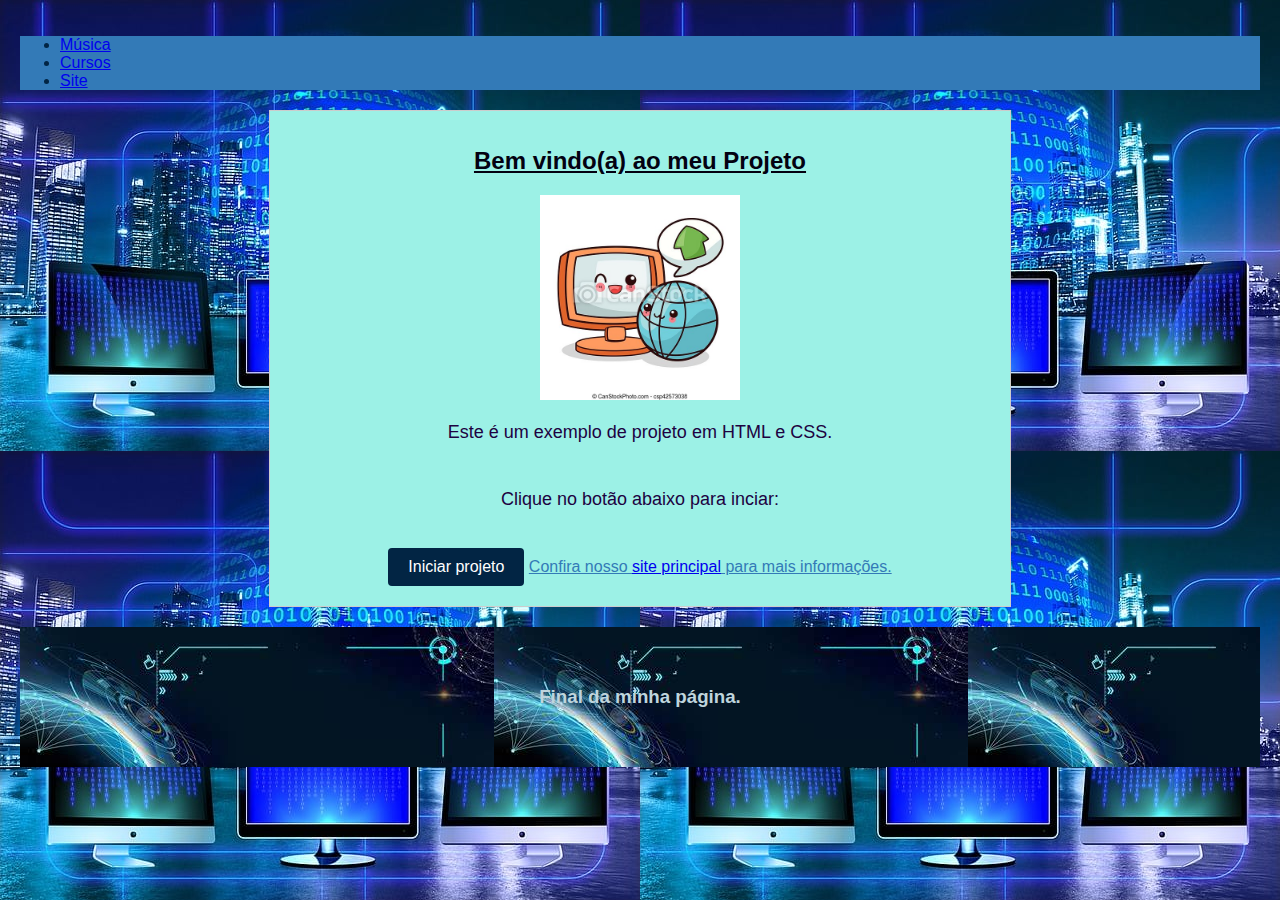
<file: index.html>
<!DOCTYPE html>
<html>
    <head>
        <title>Projeto HTML e CSS</title>
        <nav>
            <ul>
            <li> <a href="https://www.youtube.com/watch?v=41oQOaIv5aw&t=4777s">Música</a> </li>
            <li> <a href="https://www.youtube.com/watch?v=pqkMRoszzz8&t=15s"> Cursos</a> </li>
            <li> <a href="https://github.com/"> Site</a> </li>
            </ul>
        </nav>
        <style>
            nav{
                background-color: #337ab7;
                font-family: 'Franklin Gothic Medium', 'Arial Narrow', Arial, sans-serif;
                color: #022544;
                justify-items: flex-start;
            }
            body {
                background-image: url(monitor-1307227_640.jpg);
                font-family: Verdana, Geneva, Tahoma, sans-serif;
                background-color: #150247;
                margin: 0;
                padding: 20px;
            }

            .container {
                background-color: #9cf1e6;
                border: 1px solid #ccc;
                margin:20px auto;
                padding: 20px;
                width: 700px;
                text-align:center;
            }

            h1 {
                color: #030111;
                font-size: 24px;
                text-decoration: underline;
                margin-bottom: 20px;
            }

            p {
                color: #1d0241;
                font-size: 18px;
                margin-bottom: 10px;
            }

            .buton {
                display: inline-block;
                padding: 10px 20px;
                background-color: #022544;
                color: #ffffff;
                text-decoration: none;
                border: none;
                border-radius: 4px;
                font-size: 16px;
                transition: background-color 0.3s ease;
                margin-top: 2px;

            }

            .link {
                display: inline-block;
                margin-top: 20px;
                font-size: 16px;
                color: #337ab7;
                text-decoration: underline;
            }
            footer{
                background-image: url(OIP.jpg);
                color: #bfd5dd;
                padding: 40px;
            
        
            }
            h3{

                text-align: center;
            }
        </style>
    </head>
    <body>

        <div class=" container">
            <h1>Bem vindo(a) ao meu Projeto</h1>
            <img src="kawaii-desenho-computador-isolado-vetor-eps_csp42573038.jpg" alt="Desenho de um computador com um globo" width="200" height="205">
            <p>Este é um exemplo de projeto em HTML e CSS.</p> <br>
            <p>Clique no botão abaixo para inciar:</p> <br>
            <a href="file:///C:/Users/Aluno/Desktop/Maysa/index3.html" class="buton"> Iniciar projeto</a>
            <p class="link">Confira nosso <a href="file:///C:/Users/Aluno/Desktop/Maysa/index2.html">site principal</a> para mais informações. </p>
        </div>

        <footer>

            <h3>Final da minha página.</h3> 
        
        </footer>
    </body>

</html>
</file>
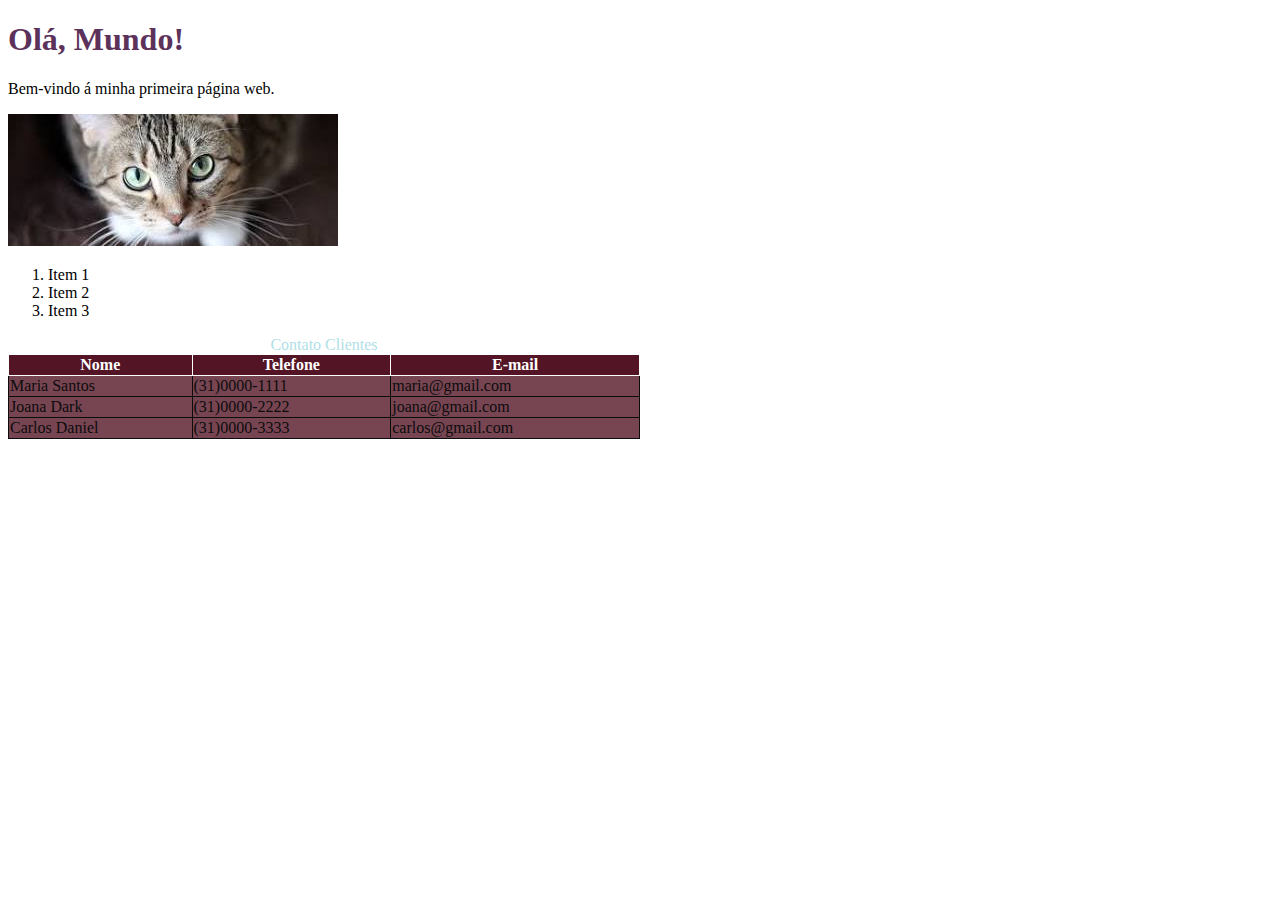
<file: index2.html>
<!DOCTYPE html>
<html>
<head>
    <link href="style3.css" rel="stylesheet">

<title>Titulo da pagina</title>
</head>

<body>
<h1>Olá, Mundo!</h1>
<p>Bem-vindo á minha primeira página web.</p>
<img src="download.jpg">
<ol>
    <li>Item 1</li>
    <li>Item 2</li>
    <li>Item 3</li>
</ol>
<table>
    <caption>Contato Clientes</caption>
    <tr>
        <th>Nome</th>
        <th>Telefone</th>
        <th>E-mail</th>
    </tr>
    <tr>
        <td>Maria Santos</td>
        <td>(31)0000-1111</td>
        <td>maria@gmail.com</td>
    
    </tr>
        <td>Joana Dark
        </td>
        <td>(31)0000-2222</td>
        <td>joana@gmail.com</td>
   </tr>
   <tr>
       <td>Carlos Daniel</td>
       <td>(31)0000-3333</td>
       <td>carlos@gmail.com</td>
    </tr>
</table>
</body>
</html>
</file>
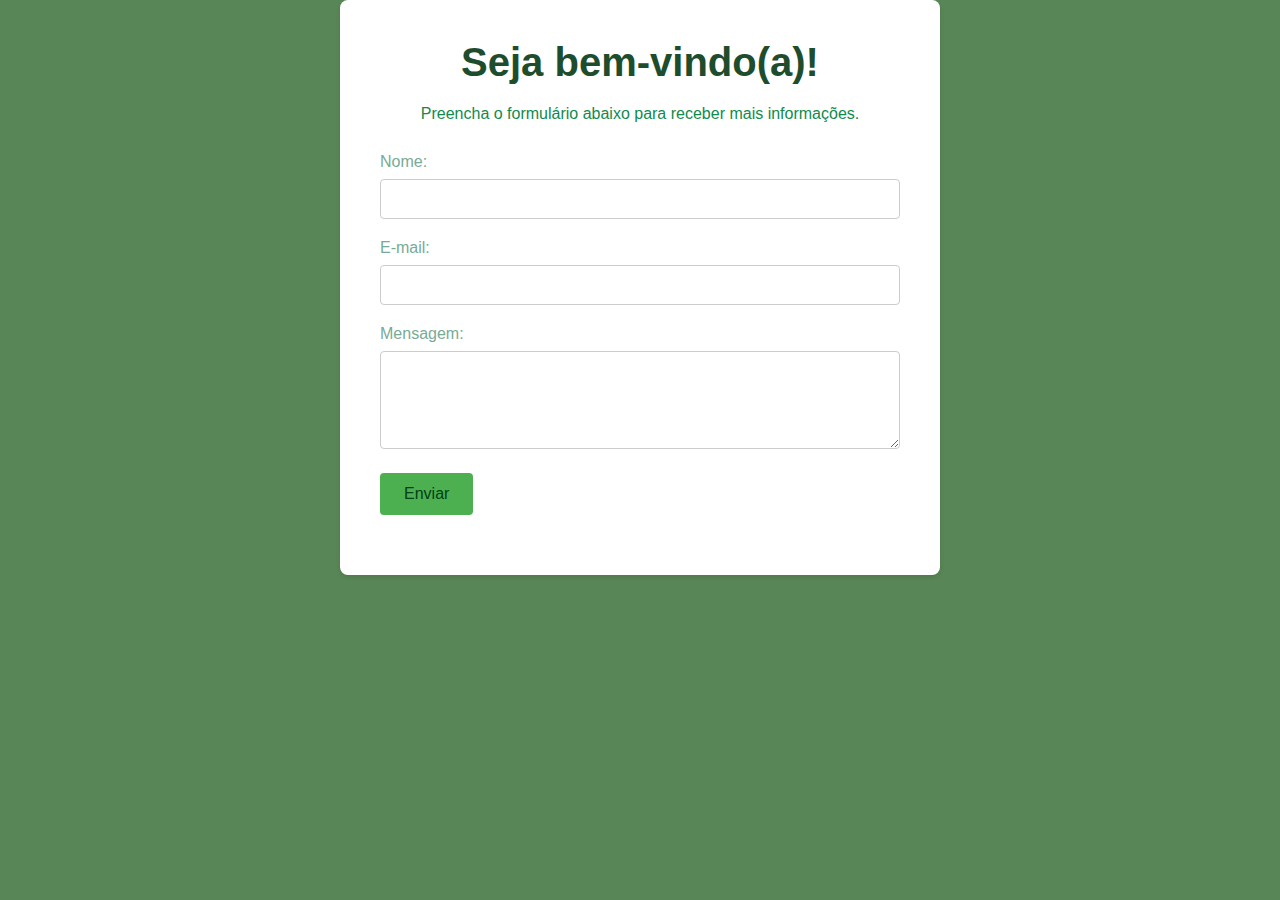
<file: index3.html>
<!DOCTYPE html>
<html>
<head>
<title>Landing Page</title>
<link rel="stylesheet" type="text/css" href="style2.css">
</head>
<body>
<div class="container">
  <h1>Seja bem-vindo(a)!</h1>
  <p>Preencha o formulário abaixo para receber mais informações.</p>
  <form>
    <div class="form-group">
      <label for="name">Nome:</label>
      <input type="text" id="name" name="name" required>
    </div>
    <div class="form-group">
      <label for="email">E-mail:</label>
      <input type="email" id="email" name="email" required>
    </div>
    <div class="form-group">
      <label for="message">Mensagem:</label>
      <textarea id="message" name="message" rows="4" required></textarea>
    </div>
    <div class="form-group">
      <button type="submit">Enviar</button>
    </div>
  </form>
</div>
</body>
</html>
</file>
<file: style3.css>
h1{
    color: #5c325a;
}

table{
    border-collapse: collapse;
    width: 50%;
    color: powderblue;

}

th{
    border: 1px solid;

    background-color: rgb(83, 20, 37);
    color: white;

}

td{
   
    border: 1px solid;


}
td{
    background-color: rgb(119, 68, 82);
    color: rgb(12, 12, 12);
    
}
</file>
<file: style2.css>
/* Reset CSS */
* {
    margin: 0;
    padding: 0;
    box-sizing: border-box;
  }
  
  body {
    font-family: Arial, sans-serif;
    background-color: #598656;
  }
  
  .container {
    max-width: 600px;
    margin: 0 auto;
    padding: 40px;
    text-align: center;
    background-color: #fff;
    border-radius: 8px;
    box-shadow: 0 2px 4px rgba(0, 0, 0, 0.1);
  }
  
  h1 {
    font-size: 40px;
    color: #1e4d2e;
    margin-bottom: 20px;
  }
  
  p {
    font-size: 16px;
    color: #118a4d;
    margin-bottom: 30px;
  }
  
  form {
    text-align: left;
  }
  
  .form-group {
    margin-bottom: 20px;
  }
  
  label {
    display: block;
    font-size: 16px;
    color: #78aa97;
    margin-bottom: 8px;
  }
  
  input,
  textarea {
    width: 100%;
    padding: 10px;
    font-size: 16px;
    color: #063829;
    border: 1px solid #ccc;
    border-radius: 4px;
  }
  
  textarea {
    resize: vertical;
  }
  
  button {
    background-color: #4CAF50;
    color: #023f15;
    padding: 12px 24px;
    font-size: 16px;
    border: none;
    border-radius: 4px;
    cursor: pointer;
    transition: background-color 0.3s ease;
  }
  
  button:hover {
    background-color: #07640c;
  }
</file>
